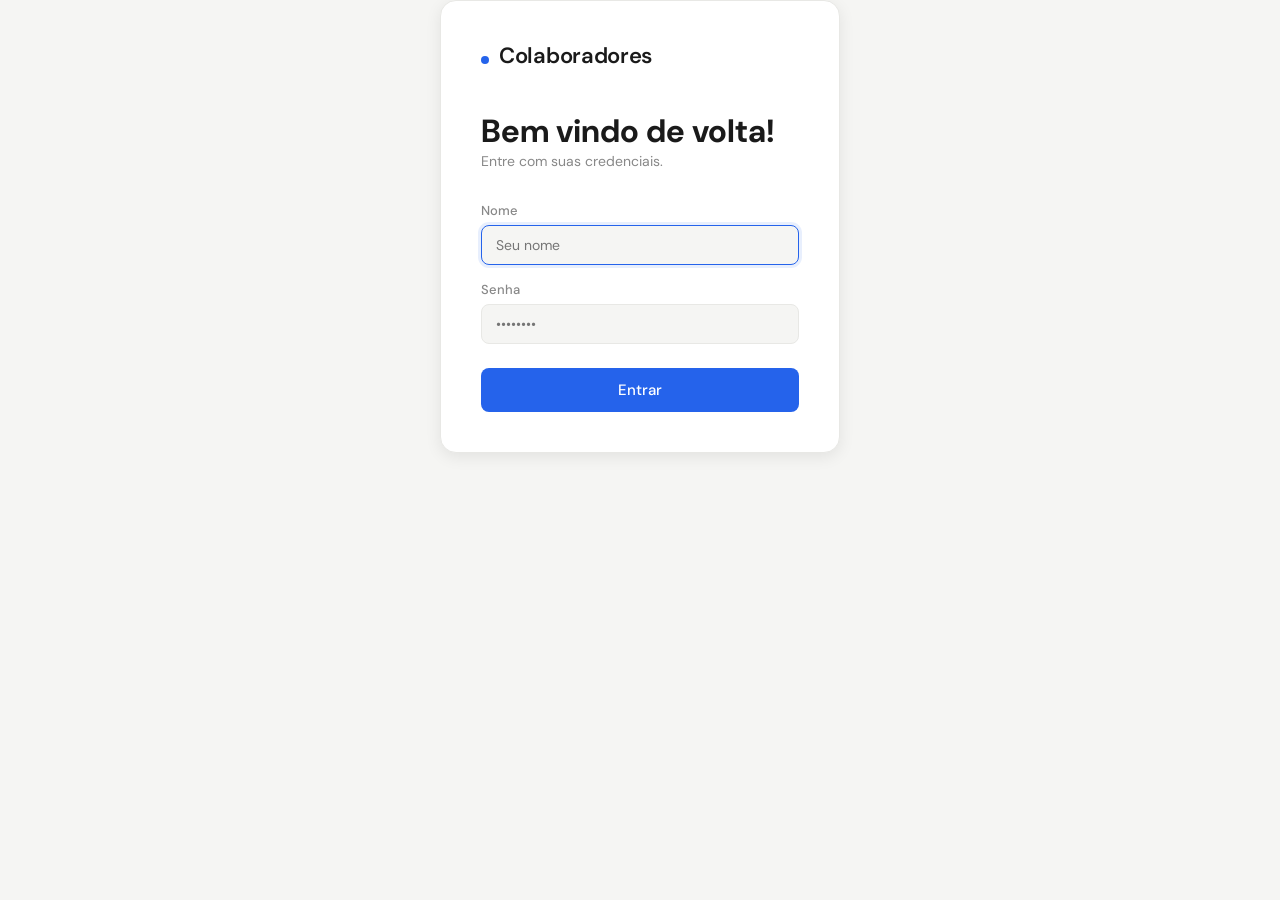
<file: src/main/resources/static/login.html>
<!doctype html>
<html lang="pt-BR">
<head>
    <meta charset="UTF-8">
    <meta name="viewport"
          content="width=device-width, user-scalable=no, initial-scale=1.0, maximum-scale=1.0, minimum-scale=1.0">
    <meta http-equiv="X-UA-Compatible" content="ie=edge">
    <title>Document</title>
    <link href="https://fonts.googleapis.com/css2?family=DM+Sans:wght@300;400;500;600&display=swap" rel="stylesheet">
    <link rel="stylesheet" href="css/login.css">

</head>
<body>

    <div class="login-card">

        <div class="login-logo">
            <div class="logo-dot"></div>
            <span>Colaboradores</span>
        </div>

        <h1 class="login-title">Bem vindo de volta!</h1>
        <p class="login-subtitle">Entre com suas credenciais.</p>

        <div class="erro-msg" id=erro-msg">
            Nome ou senha incorretos.
        </div>

        <div class="form-group">
            <label>Nome</label>
            <input type="text" id="input-nome" placeholder="Seu nome" autofocus>
        </div>

        <div class="form-group">
            <label>Senha</label>
            <input type="password" id="input-senha" placeholder="••••••••">
        </div>

        <button class="btn-login" id="btn-login" onclick="login()">
            Entrar
        </button>

    </div>

    <script src="js/login.js"></script>

</body>
</html>
</file>
<file: src/main/resources/static/css/login.css>
:root {
    --bg: #f5f5f3;
    --surface: #ffffff;
    --border: #e8e8e5;
    --text: #1a1a1a;
    --text-muted: #888;
    --accent: #2563eb;
    --danger: #dc2626;
    --radius: 12px;
    --radius-sm: 8px;
}

* {
    margin: 0;
    padding: 0;
    box-sizing: border-box;
}

body {
    font-family: 'DM Sans', sans-serif;
    background: var(--bg);
    color: var(--text);
    display: flex;
    align-items: center;
    justify-content: center;
}

.login-card {
    background: var(--surface);
    border: 1px solid var(--border);
    border-radius: 16px;
    padding: 40px;
    width: 100%;
    max-width: 400px;
    box-shadow: 0 4px 16px rgba(0, 0, 0, 0.08);
}

.login-logo {
    display: flex;
    align-items: center;
    gap: 10px;
    margin-bottom: 32px;
}

.logo-dot {
    width: 8px;
    height: 8px;
    background: var(--accent);
    border-radius: 50%;
}

.login-logo span {
    font-size: 22px;
    font-weight: 600;
    margin-bottom: 8px;
    letter-spacing: -0.3px;
}

.login-subtitle {
    font-size: 14px;
    color: var(--text-muted);
    margin-bottom: 32px;
}

.form-group {
    margin-bottom: 16px;
}

label {
    display: block;
    font-size: 13px;
    font-weight: 500;
    color: var(--text-muted);
    margin-bottom: 6px;
}

input {
    width: 100%;
    font-family: 'DM Sans', sans-serif;
    font-size: 14px;
    padding: 10px 14px;
    border: 1px solid var(--border);
    border-radius: var(--radius-sm);
    background: var(--bg);
    color: var(--text);
    outline: none;
    transition: border-color 0.15s ease;
}

input:focus {
    border-color: var(--accent);
    box-shadow: 0 0 0 3px rgba(37, 99, 235, 0.1);
}

.erro-msg {
    background: #fef2f2;
    color: var(--danger);
    border: 1px solid #fecaca;
    border-radius: var(--radius-sm);
    padding: 10px 14px;
    font-size: 13px;
    margin-bottom: 16px;
    display: none;
}

.btn-login {
    width: 100%;
    font-family: 'DM Sans', sans-serif;
    font-size: 15px;
    font-weight: 500;
    padding: 12px;
    background: var(--accent);
    color: white;
    border: none;
    border-radius: var(--radius-sm);
    cursor: pointer;
    transition: all 0.15s ease;
    margin-top: 8px;
}

.btn-login:hover {
    background: #1d4ed8;
    transform: translateY(-1px);
    box-shadow: 0 4px 12px rgba(37, 99, 235, 0.3);
}

.btn-login:disabled {
    background: #93c5fd;
    cursor: not-allowed;
    transform: none;
}
</file>
